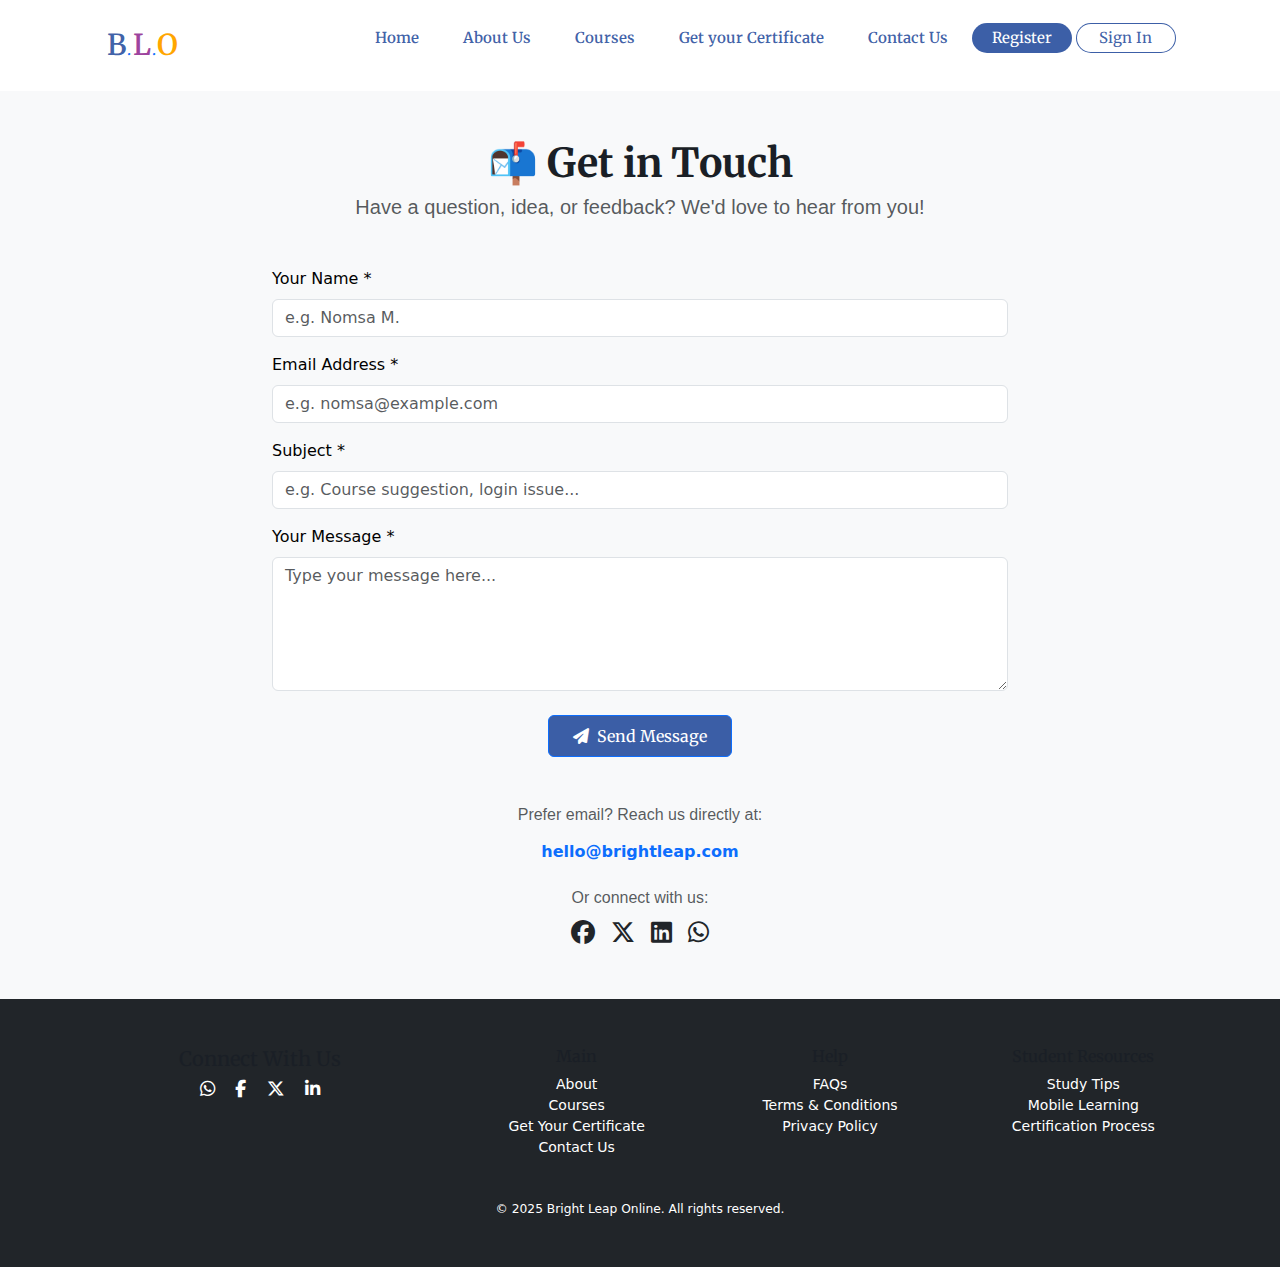
<file: contact.html>
<!DOCTYPE html>
<html lang="en">
<head>
     <meta charset="UTF-8">
    <meta name="viewport" content="width=device-width, initial-scale=1.0">
    <meta name="description" content="Online courses in HR Assistant, Paralegal, UX/UI Design, Virtual Assistance, Excel for Beginners & more. Learn from anywhere. Enroll today.">
    <title>BrightLeapOnline | Affordable Online Training for Remote Careers</title>
    <link rel="stylesheet" href="https://cdnjs.cloudflare.com/ajax/libs/font-awesome/6.5.0/css/all.min.css">
    <link href="https://cdn.jsdelivr.net/npm/bootstrap@5.3.0/dist/css/bootstrap.min.css" rel="stylesheet">
    <link rel="preconnect" href="https://fonts.googleapis.com">
    <link rel="preconnect" href="https://fonts.gstatic.com" crossorigin>
    <link href="https://fonts.googleapis.com/css2?family=Merriweather:ital,opsz,wght@0,18..144,300..900;1,18..144,300..900&display=swap" rel="stylesheet">
    <link rel="stylesheet" href="styles.css">
</head>
<body>
   <div id="header">
<div class="container">
    <nav>
      <div class="logo">
        <a href="#" class="logo"><span class="firstSpan">B</span>.<span class="secondSpan">L</span>.<span class="thirdSpan">O</span></a>
    </div>
        <ul>
    <li><a href="index.html">Home</a></li>
    <li><a href="about.html">About Us</a></li>
    <li><a href="courses.html">Courses</a></li>
    <li><a href="certificates.html">Get your Certificate</a></li>
    <li><a href="contact.html" class="navContact">Contact Us</a></li>
   <button class="register">Register</button>
   <button class="sign-in">Sign In</button>
</ul>
    </nav>
    </div>
    </div>
        <section class="py-5 bg-light">
  <div class="container">
    <div class="text-center mb-5">
      <h1 class="fw-bold">📬 Get in Touch</h1>
      <p class="lead text-muted">Have a question, idea, or feedback? We'd love to hear from you!</p>
    </div>

    <div class="row justify-content-center">
      <div class="col-lg-8">
        <form>
          <div class="mb-3">
            <label for="name" class="form-label">Your Name *</label>
            <input type="text" class="form-control" id="name" placeholder="e.g. Nomsa M." required>
          </div>

          <div class="mb-3">
            <label for="email" class="form-label">Email Address *</label>
            <input type="email" class="form-control" id="email" placeholder="e.g. nomsa@example.com" required>
          </div>

          <div class="mb-3">
            <label for="subject" class="form-label">Subject *</label>
            <input type="text" class="form-control" id="subject" placeholder="e.g. Course suggestion, login issue..." required>
          </div>

          <div class="mb-4">
            <label for="message" class="form-label">Your Message *</label>
            <textarea class="form-control" id="message" rows="5" placeholder="Type your message here..." required></textarea>
          </div>

          <div class="text-center">
            <button type="submit" class="btn btn-primary px-4 py-2">
              <i class="fas fa-paper-plane me-2"></i>Send Message
            </button>
          </div>
        </form>
      </div>
    </div>

    <div class="text-center mt-5">
      <p class="text-muted">Prefer email? Reach us directly at:</p>
      <a href="mailto:hello@brightleap.com" class="fw-bold text-decoration-none">hello@brightleap.com</a>

      <div class="mt-4">
        <p class="text-muted mb-2">Or connect with us:</p>
        <div class="d-flex justify-content-center gap-3">
          <a href="#" class="text-dark fs-4"><i class="fab fa-facebook"></i></a>
          <a href="#" class="text-dark fs-4"><i class="fab fa-x-twitter"></i></a>
          <a href="#" class="text-dark fs-4"><i class="fab fa-linkedin"></i></a>
          <a href="#" class="text-dark fs-4"><i class="fab fa-whatsapp"></i></a>
        </div>
      </div>
    </div>
  </div>
</section>
        <footer class="bg-dark text-white py-5">
            <div class="container">
              <div class="row">
               
                <div class="col-md-4 mb-4 mb-md-0">
                  <h5>Connect With Us</h5>
                  <a href="#" class="text-white me-3"><i class="fab fa-whatsapp fa-lg"></i></a>
                  <a href="#" class="text-white me-3"><i class="fab fa-facebook-f fa-lg"></i></a>
                  <a href="#" class="text-white me-3"><i class="fab fa-x-twitter fa-lg"></i></a>
                  <a href="#" class="text-white"><i class="fab fa-linkedin-in fa-lg"></i></a>
                </div>
               
                <div class="col-md-8">
                  <div class="row">
                   
                    <div class="col-4">
                      <h6>Main</h6>
                      <ul class="list-unstyled">
                        <li><a href="#about" class="text-white text-decoration-none">About</a></li>
                        <li><a href="#courses" class="text-white text-decoration-none">Courses</a></li>
                        <li><a href="#certificate" class="text-white text-decoration-none">Get Your Certificate</a></li>
                        <li><a href="#contact" class="text-white text-decoration-none">Contact Us</a></li>
                      </ul>
                    </div>
          
                    <div class="col-4">
                      <h6>Help</h6>
                      <ul class="list-unstyled">
                        <li><a href="#" class="text-white text-decoration-none">FAQs</a></li>
                        <li><a href="#" class="text-white text-decoration-none">Terms & Conditions</a></li>
                        <li><a href="#" class="text-white text-decoration-none">Privacy Policy</a></li>
                      </ul>
                    </div>
          
                    <div class="col-4">
                      <h6>Student Resources</h6>
                      <ul class="list-unstyled">
                        <li><a href="#" class="text-white text-decoration-none">Study Tips</a></li>
                        <li><a href="#" class="text-white text-decoration-none">Mobile Learning</a></li>
                        <li><a href="#" class="text-white text-decoration-none">Certification Process</a></li>
                      </ul>
                    </div>
          
                  </div>
                </div>
              </div>
             
              <div class="text-center mt-4">
                <small>&copy; 2025 Bright Leap Online. All rights reserved.</small>
              </div>
            </div>
          </footer>
   
</body>
</html>
</file>
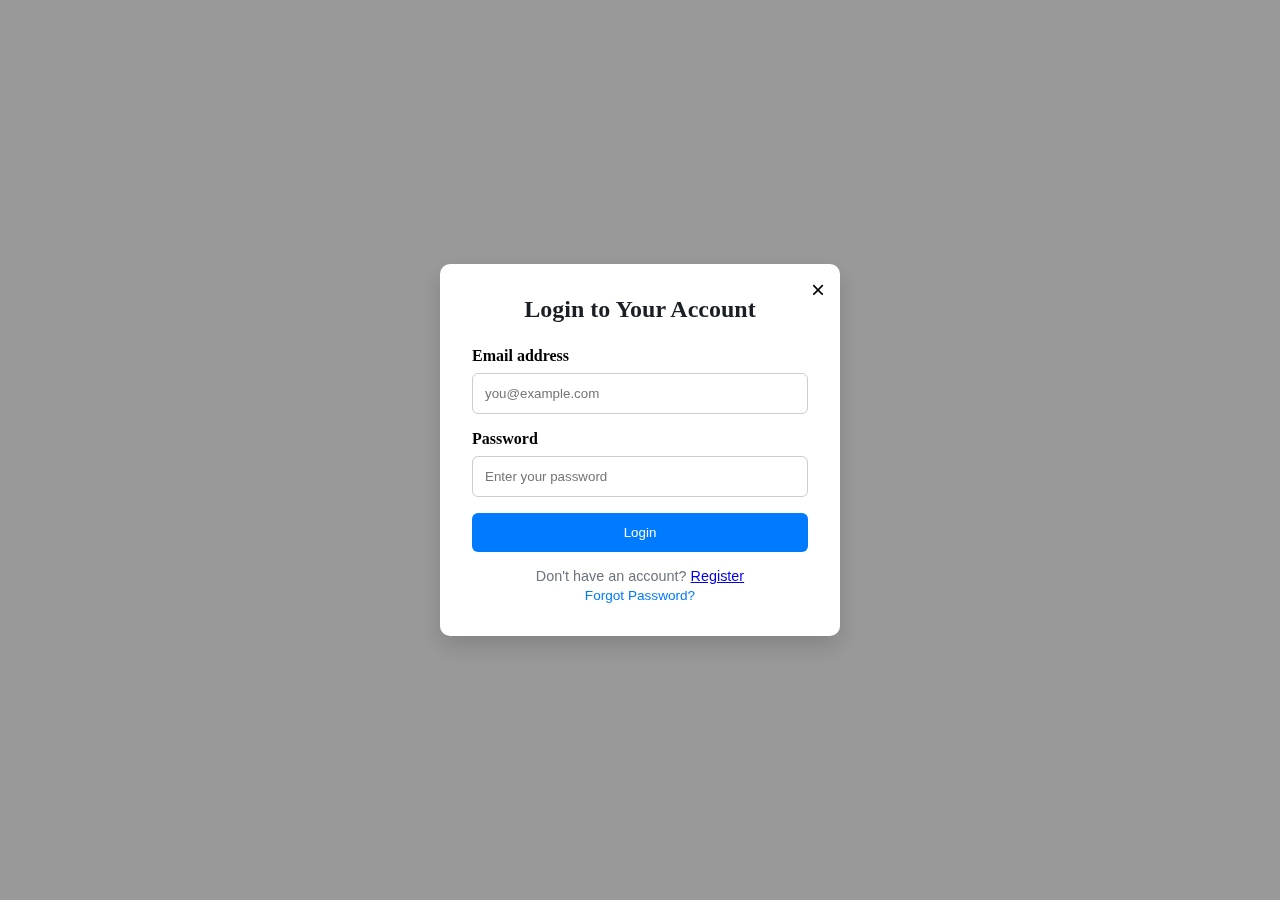
<file: login.html>
<!DOCTYPE html>
<html lang="en">
<head>
    <meta charset="UTF-8">
    <meta name="viewport" content="width=device-width, initial-scale=1.0">
    <title>Document</title>
    <link rel="stylesheet" href="styles.css">
</head>
<body>
 
<div class="login-modal">
  <div class="login-box">
    <h2>Login to Your Account</h2>
    
    <form>
      <div class="form-group">
        <label for="email">Email address</label>
        <input type="email" id="email" placeholder="you@example.com" required>
      </div>

      <div class="form-group">
        <label for="password">Password</label>
        <input type="password" id="password" placeholder="Enter your password" required>
      </div>

      <div class="form-footer">
        <button type="submit">Login</button>
        <p class="register-link">
          Don't have an account? <a href="#">Register</a>
        </p>
        <p><a href="#" class="small-link">Forgot Password?</a></p>
      </div>
    </form>

    <button class="close-btn">×</button>
  </div>
</div>

</body>
</html>
</file>
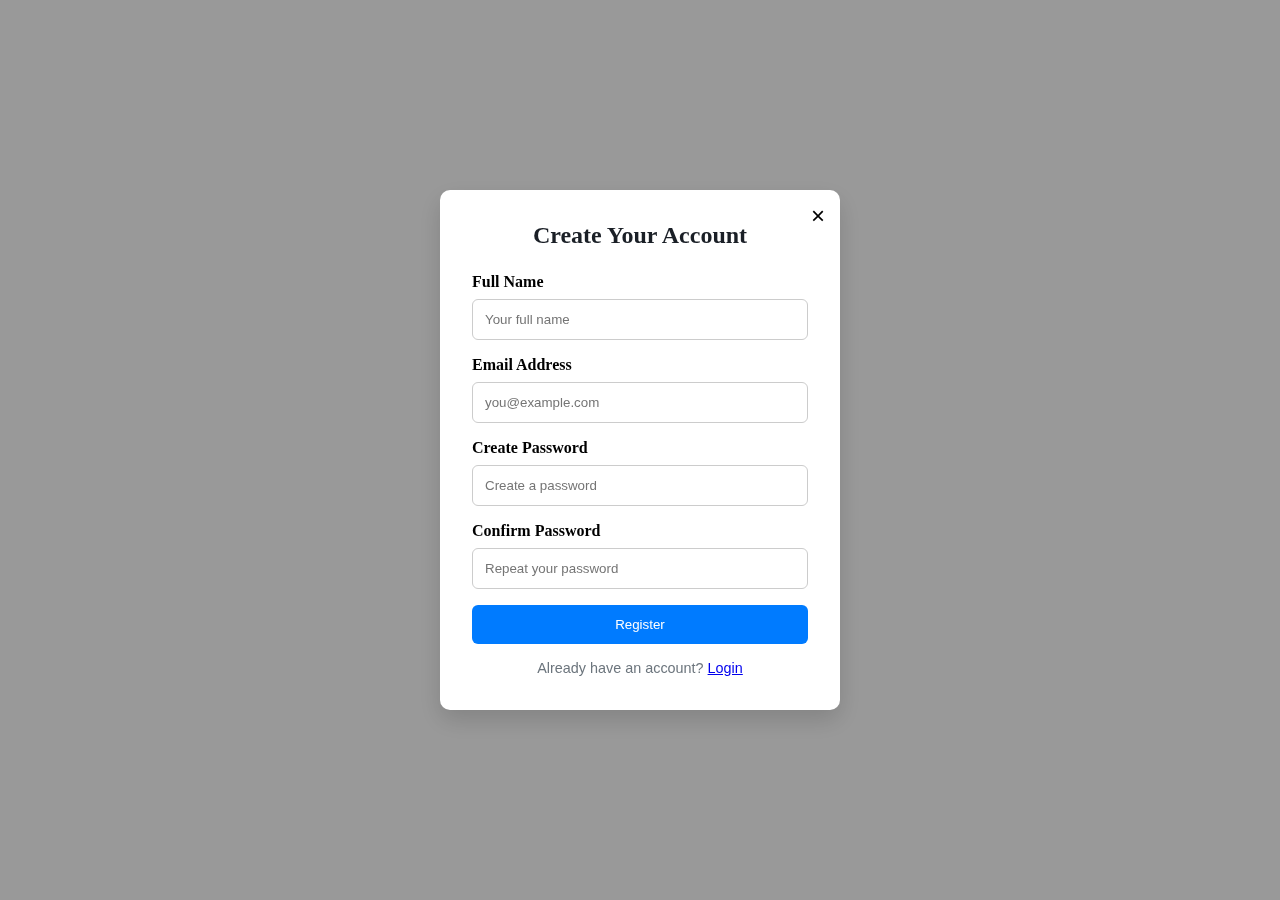
<file: register.html>
<!DOCTYPE html>
<html lang="en">
<head>
    <meta charset="UTF-8">
    <meta name="viewport" content="width=device-width, initial-scale=1.0">
    <title>Document</title>
    <link rel="stylesheet" href="styles.css">
</head>
<body>

<div class="register-modal">
  <div class="register-box">
    <h2>Create Your Account</h2>

    <form>
      <div class="form-group">
        <label for="fullname">Full Name</label>
        <input type="text" id="fullname" placeholder="Your full name" required>
      </div>

      <div class="form-group">
        <label for="email">Email Address</label>
        <input type="email" id="email" placeholder="you@example.com" required>
      </div>

      <div class="form-group">
        <label for="password">Create Password</label>
        <input type="password" id="password" placeholder="Create a password" required>
      </div>

      <div class="form-group">
        <label for="confirm-password">Confirm Password</label>
        <input type="password" id="confirm-password" placeholder="Repeat your password" required>
      </div>

      <div class="form-footer">
        <button type="submit">Register</button>
        <p class="login-link">
          Already have an account? <a href="#">Login</a>
        </p>
      </div>
    </form>

    <button class="close-btn">×</button>
  </div>
</div>

</body>
</html>
</file>
<file: styles.css>
*{
    margin: 0;
    padding: 0;
    box-sizing: border-box;
}
body{
    background-color: #fff;
    color: #000;
}

h1, h2, h3, h4, h5, h6 {
  font-family: "Merriweather", serif;
  color: #1A1F26;
}

p{
    font-family: Neue Montreal, sans-serif;
    color: #6c757d;
    font-size: 16px;
    line-height: 1.2;
}
.btn{
    background-color: #0c3891cd;
    color: #fff;
    font-family: "Merriweather", serif;

}

nav{
    display: flex;
    justify-content: space-between;
    align-items: center;
    padding: 15px 2%;
    flex-wrap: wrap;
    font-family: "Merriweather", serif;

}

.logo a{
  text-decoration: none;
  padding: 15px 2%;
}
.logo a span{
  font-size: 1.8rem;
  color: #0c3891cd;
  padding: 15px 2%;

}

.logo a span:first-child{
    color: #0c3891cd;
}
.logo a span:nth-child(2){
    color: rgba(132, 15, 132, 0.792);
}
.logo a span:nth-child(3){
    color: hsl(39, 100%, 50%);
}



.firstSpan{
    font-size: 1.5rem;
    font-weight: 600;
    color: #0c3891cd;
}
.secondSpan{
    font-size: 1.5rem;
    font-weight: 600;
    color: rgba(132, 15, 132, 0.792)
}
.thirdSpan{
    font-size: 1.5rem;
    font-weight: 600;
    color: yellow;
}


 nav ul li{
    display: inline-block;
    list-style: none;
    margin: 10px 20px;
    font-weight: 600;
 }

 nav ul li a{
    text-decoration: none;
    color: #000;
    font-size: 15px;
    position: relative;
    color: #0c3891cd;
   
 }
 nav ul li a::after{
    content: '';
    width: 0;
    height: 3.5px;
    background-color: rgba(132, 15, 132, 0.792);
    position: absolute;
    left: 0;
    bottom: -6px;
    transition: 0.7s;
 }
nav ul li a:hover::after{
    width: 50%;
    
 }
  nav button{
  width: 100px;
  height: 30px;
  font-size: 15px;
  border-radius: 15px;
 }

 .register{
  background-color: #0c3891cd;
  color: #fff;
  border: none;
  cursor: pointer;
  font-size: 15px;
  transition: background-color 0.3s ease;
 }
  .register:hover{
    background-color: #fff;
    color: #0c3891cd;
    border: 1px solid #0c3891cd;
    cursor: pointer;
    font-size: 15px;
  }
  .sign-in{
    background-color: #fff; ;
    color: #0c3891cd;
    border: 1px solid #0c3891cd;
    cursor: pointer;
    font-size: 15px;
    transition: background-color 0.3s ease;
  }
  .sign-in:hover{
    background-color: #0c3891cd;
    color: #fff;
    border: none;
    cursor: pointer;
    font-size: 15px;
  }
 
 .hero-section{
  background-color: #f8f9fa;
  height: 80vh;
  margin-top: 20px;
  
 }
.hero-section .btn{
background-color: #0c3891cd;
color: #fff;
}
.rounded{
  width: 80%;
  border-radius: 50%;
}
img .rounded{
  width: 100%;
  height: auto;
  border-radius: 50%;
}
.review-carousel {
    height: auto;
    width: 100%;
    max-width: 100%;
    overflow: hidden;
  }
  
  .carousel-track {
    display: flex;
    animation: scrollLeft 40s linear infinite;
    width: max-content;
  }
  
  .testimonial-card {
    width: 250px;
    min-width: 250px;
    padding: 20px;
    background: #f8f9fa;
    border-radius: 12px;
    box-shadow: 0 4px 10px rgba(0, 0, 0, 0.08);
  }
  
  @keyframes scrollLeft {
    0% {
      transform: translateX(0);
    }
    100% {
      transform: translateX(-1750px); 
    }
  }
  .login-modal {
  position: fixed;
  top: 0;
  left: 0;
  width: 100%;
  height: 100%;
  backdrop-filter: blur(6px);
  background: rgba(0, 0, 0, 0.4);
  display: flex;
  justify-content: center;
  align-items: center;
  z-index: 10000;
}

.login-box {
  background: white;
  padding: 2rem;
  border-radius: 10px;
  width: 100%;
  max-width: 400px;
  box-shadow: 0 10px 25px rgba(0, 0, 0, 0.15);
  position: relative;
}

.login-box h2 {
  text-align: center;
  margin-bottom: 1.5rem;
}

.form-group {
  margin-bottom: 1rem;
}

.form-group label {
  display: block;
  font-weight: bold;
  margin-bottom: 0.5rem;
}

.form-group input {
  width: 100%;
  padding: 0.75rem;
  border: 1px solid #ccc;
  border-radius: 6px;
}

.form-footer {
  text-align: center;
  margin-top: 1rem;
}

.form-footer button {
  width: 100%;
  padding: 0.75rem;
  background-color: #007bff;
  color: white;
  border: none;
  border-radius: 6px;
  cursor: pointer;
}

.form-footer .register-link {
  margin-top: 1rem;
  font-size: 0.9rem;
}

.small-link {
  font-size: 0.85rem;
  color: #007bff;
  text-decoration: none;
}

.close-btn {
  position: absolute;
  top: 12px;
  right: 15px;
  font-size: 24px;
  background: none;
  border: none;
  cursor: pointer;
}
.register-modal {
  position: fixed;
  top: 0;
  left: 0;
  width: 100%;
  height: 100%;
  backdrop-filter: blur(6px);
  background: rgba(0, 0, 0, 0.4);
  display: flex;
  justify-content: center;
  align-items: center;
  z-index: 10000;
}

.register-box {
  background: white;
  padding: 2rem;
  border-radius: 10px;
  width: 100%;
  max-width: 400px;
  box-shadow: 0 10px 25px rgba(0, 0, 0, 0.15);
  position: relative;
}

.register-box h2 {
  text-align: center;
  margin-bottom: 1.5rem;
}

.login-link {
  margin-top: 1rem;
  font-size: 0.9rem;
}
footer {
  background-color:#0c3891cd;
  padding: 20px;
  text-align: center;
  font-size: 14px;
  color: #6c757d;
}
</file>
